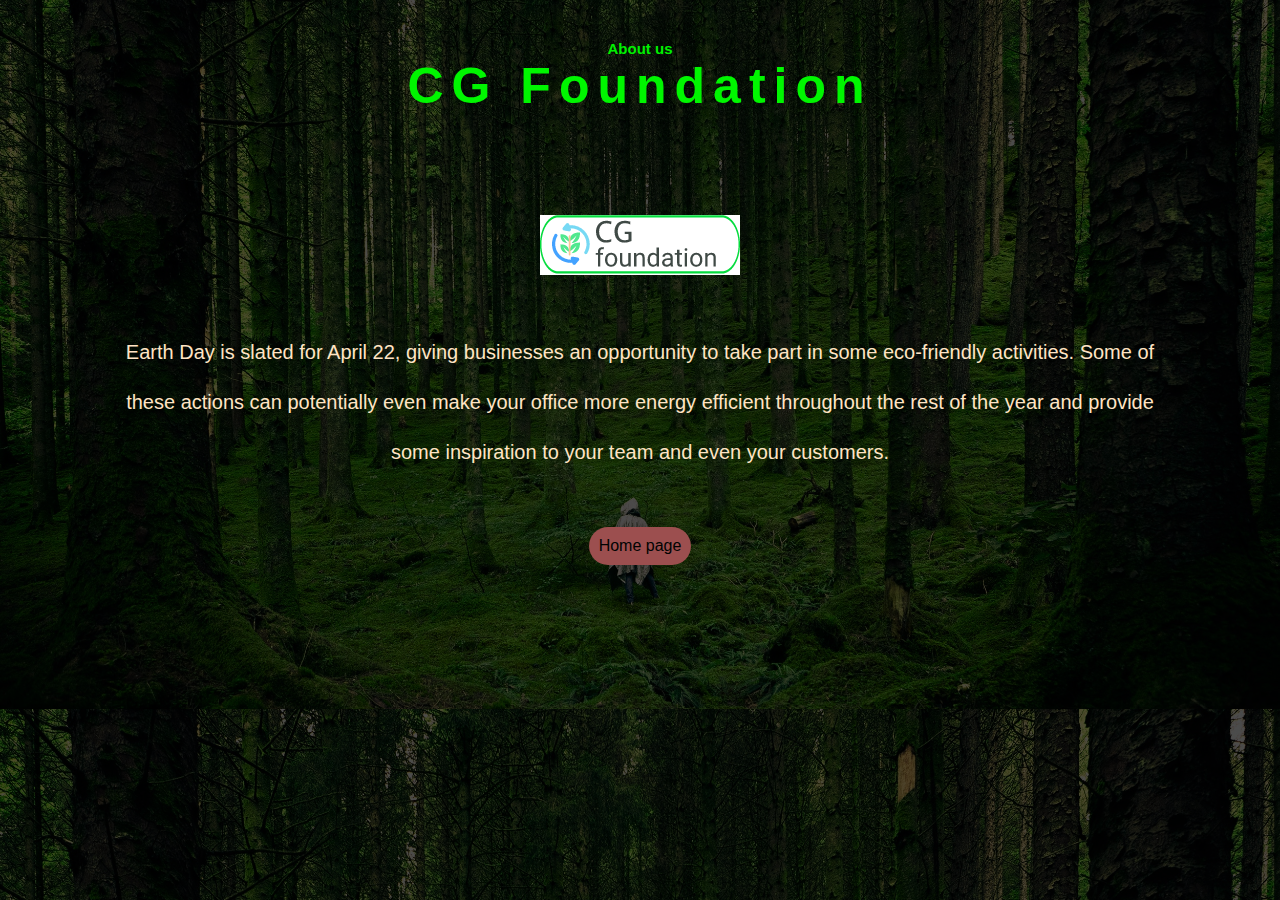
<file: New project CG/about CG.html>
<!DOCTYPE html>
<html>
<head>
    <title>About CG</title>
    <link rel='stylesheet' href='aboutstyle.css'>
    <link rel="stylesheet" href="https://fonts.google.com/css2?family=Robot:wght@400;700&display=swap">
</head>
<body>
    <div class="container">
        <h2>About us</h2>
        <h1>CG Foundation</h1>
        <div class="image">
            <img src="logo.png" alt="logo" srcset="">           
        </div>
        <p>
            Earth Day is slated for April 22, giving businesses an opportunity
             to take part in some eco-friendly activities. Some of these actions can 
             potentially even make your office more energy efficient throughout 
             the rest of the year and provide some inspiration to your team and even your customers.
        </p>
        <a href="file:///E:/New%20project%20CG/index.html" class="btn">Home page</a>
    </div>
</body>
</html>
</file>
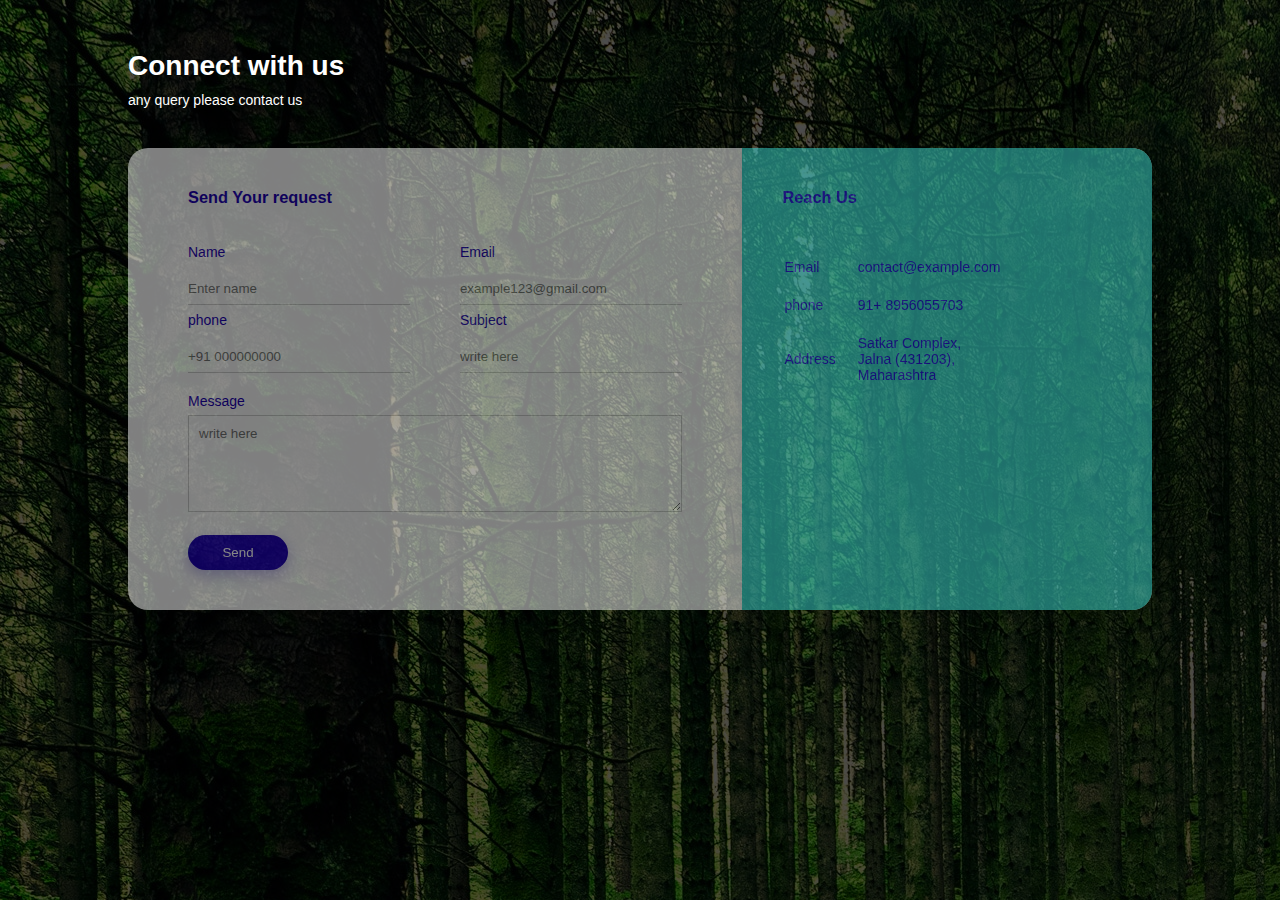
<file: New project CG/Contact us.html>
<!DOCTYPE html>
<html lang="en">
<head>
    <meta charset="UTF-8">
    <meta http-equiv="X-UA-Compatible" content="IE=edge">
    <meta name="viewport" content="width=device-width, initial-scale=1.0">
    <link rel="stylesheet" href="contactstyle.css">
    <title>Contact Us</title>
</head>
<body>
    <div class="container">
        <h1>Connect with us</h1>
        <p>any query please contact us </p>
        <div class="contact-box">
            <div class="contact-left">
                <h3>Send Your request</h3>
                <form action="#">
                    <div class="input-row">
                        <div class="input-group">
                            <label>Name</label>
                            <input type="text " placeholder="Enter name" required>
                            <label>phone</label>
                            <input type="text " placeholder="+91 000000000" required>
                        </div>
                        <div class="input-group">
                            <label>Email</label>
                            <input type="text " placeholder="example123@gmail.com">
                            <label>Subject</label>
                            <input type="text " placeholder="write here">
                        </div>
                    </div>
                    <label>Message</label>
                    <textarea cols="10" rows="5" placeholder="write here"></textarea>
                     <button type="submit">Send</button>
                </form>

            </div>
            <div class="contact-right">
                <h3>Reach Us</h3>
                <table>
                    <tr>
                        <td>Email</td>
                        <td>contact@example.com</td>
                    </tr>
                    <tr>
                        <td>phone </td>
                        <td>91+ 8956055703</td>
                    </tr>
                    <tr>
                        <td>Address</td>
                        <td>Satkar Complex,<br> Jalna (431203),<br> Maharashtra<td>
                    </tr>
                </table>
            </div>
        </div>
    </div>
</body>
</html>
</file>
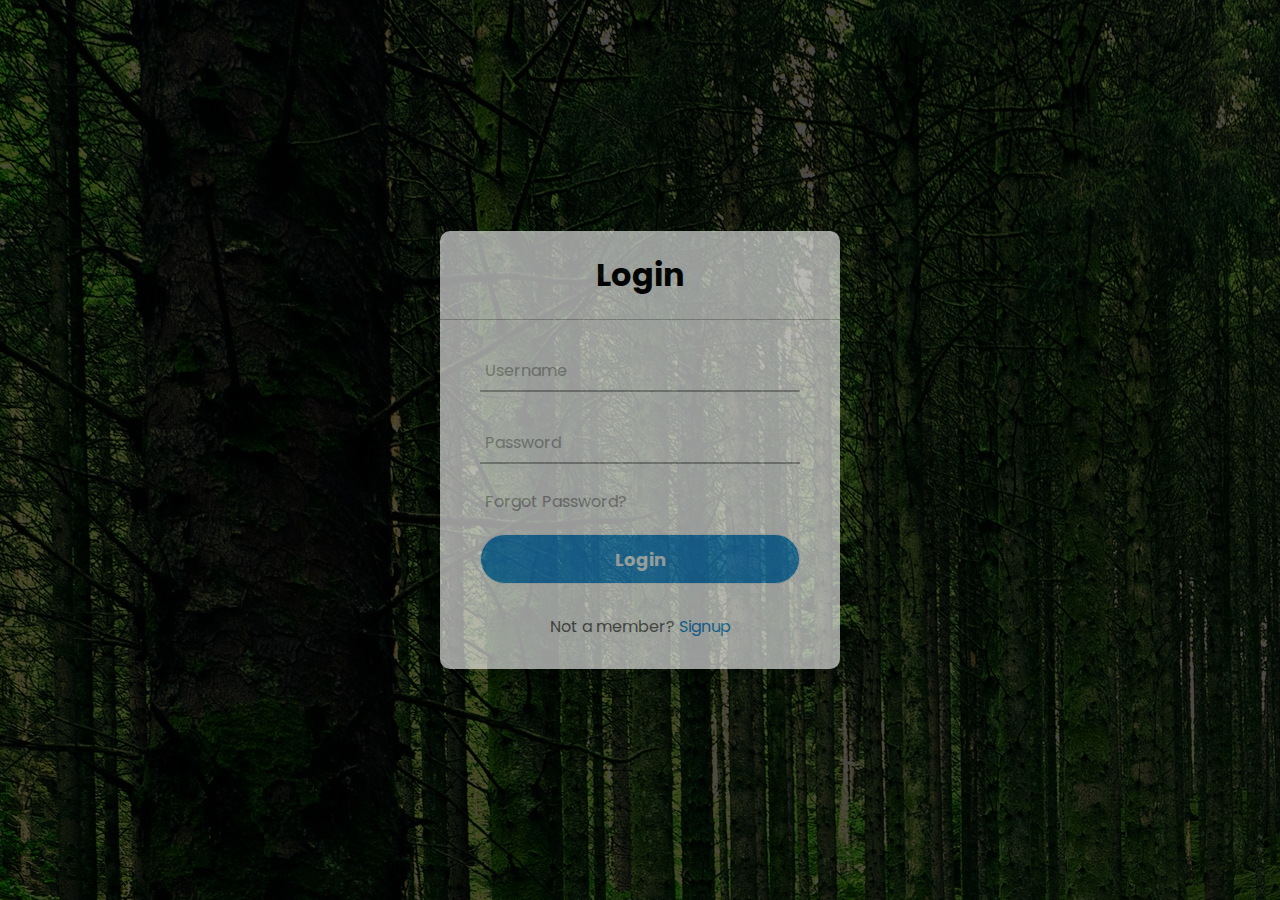
<file: New project CG/login.html>
<!DOCTYPE html>
<!-- html coding for login form-->
<html lang="en" dir="ltr">
  <head>
    <meta charset="utf-8">
    <title>Login Form | CG Foundation</title>
    <link rel="stylesheet" href="loginstyle.css">
  </head>
  <body>
    <div class="center">
      <h1>Login</h1>
      <form action="login.php" method="post">
        <div class="txt_field">
          <input type="text" name="username" required>
          <span></span>
          <label>Username</label>
        </div>
        <div class="txt_field">
          <input type="password" name="password" required>
          <span></span>
          <label>Password</label>
        </div>
        <div class="pass">Forgot Password?</div>
        <input type="submit" value="Login">
        <div class="signup_link">
          Not a member? <a href="#">Signup</a>
        </div>
      </form>
    </div>

  </body>
</html>
</file>
<file: New project CG/aboutstyle.css>
@import url(https://fonts.google.com/css2?family=Robot:wght@400;700&display=swap);

 *{
     margin: 0;
     padding: 0;
     box-sizing: border-box;
 }
 html{
     font-size: 10px;
 }

 body{
    background-image: linear-gradient(rgba(0, 0, 0, 0.7),rgba(0,0,0,0.7)),url(background-img.jpg);     background-position: center;
     background-size: cover;
     font-family: 'Roboto', sans-serif;
 }

 .container{
     max-width: 1100px;
     margin: 0 auto;
     padding: 0 3rem;
     margin-top: 4rem;
     text-align: center;
 }
 h1{
     color: rgb(0, 246, 0);
     font-size: 5rem;
     font-weight: 700;
     letter-spacing: 8px;
     margin-bottom: 1.5rem;
 }
 h1:hover{
     color: #fff;
     cursor: pointer;
 }

 .image{
     margin-top: 10rem;
     margin-bottom: 5rem;
 }

 p{
     font-size: 2rem;
     color: bisque;
     line-height: 5rem;
     margin-bottom: 5rem;
 }
 p:hover{
     color: chartreuse;
     cursor: pointer;
 }
 .btn{
     display: inline-block;
     padding: 1rem 1rem;
     background: rgb(156, 79, 79);
     font-size: 16px;
     text-decoration: none;
     color: rgb(0, 3, 2);
     border-radius: 20px;
     transition:  0.5s;
 }

 .btn:hover{
     background-color: aqua;
     font-weight: bolder;
 }
h2{
    color: rgb(0, 240, 0);
}
</file>
<file: New project CG/contactstyle.css>
*{
    margin: 0;
    padding: 0;
    font-family: 'Roboto', sans-serif;
}
body{
    background-image: linear-gradient(rgba(0,0,0,0.7),rgba(0,0,0,0.7)),url(background-img.jpg);
    font-size: 14px;
}
.container{
    width: 80%;
    margin: 50px auto;
    box-sizing: border-box;

}

.contact-box{
    background: #fff;
    display: flex;
    opacity: 50%;
    border-radius: 20px;
}
.contact-box:hover{
    opacity: 90%;
    
}
.contact-left{
    flex-basis: 60%;
    padding: 40px 60px;
}
.contact-right{
    flex-basis: 40%;
    padding: 40px;
    background: #3edfd7;
    color: rgb(44, 23, 238);
    border-top-right-radius: 20px;
    border-bottom-right-radius: 20px;
}
/*.contact-right:hover{
    background-color: chocolate;
    cursor: pointer;
    color: black;
}*/

h1{
    margin-bottom: 10px;
    color: #fff;
}
h1:hover{
    color: rgb(94, 255, 0);
}
.container p{
    margin-bottom: 40px;
    color: #fff;
   
}

.input-row{
    display: flex;
    justify-content: space-between;
    margin-bottom: 20px;
}

.input-row .input-group{
    flex-basis: 45%;
    line-height: 30px;
}

input{
    width: 100%;
    border: none;
    line-height: 20px;
    border-bottom: 1px solid #ccc;
    outline: none;
    padding-bottom: 5px;
}

textarea{
    width: 100%;
    border: 1px solid #ccc;
    outline: none;
    padding: 10px;
    box-sizing: border-box;
}
label{
    margin-bottom: 6px;
    display: block;
    color: #1c00b5;
}

button{
    background: #1c00b5;
    width: 100px;
    border: none;
    outline: none;
    color: #fff;
    height: 35px;
    border-radius: 30px;
    margin-top: 20px;
    box-shadow: 0px 5px 15px 0px rgba(28, 0, 181, 0.3);
}
button:hover{
    background-color: aqua;
    color: black;
}

.contact-left h3{
    color: #1c00b5;
    font-weight: 600;
    margin-bottom: 30px;
}

.contact-right h3{
    font-weight: 600;
    margin-bottom: 30px;
}
tr td:first-child{
    padding-right: 20px;
}

tr td{
    padding-top: 20px;
}
</file>
<file: New project CG/loginstyle.css>
@import url('https://fonts.googleapis.com/css2?family=Noto+Sans:wght@700&family=Poppins:wght@400;500;600&display=swap');
*{
  margin: 0;
  padding: 0;
  box-sizing: border-box;
  font-family: "Poppins", sans-serif;
}
body{
  margin: 0;
  padding: 0;
  /*background: linear-gradient(120deg,#2980b9, #8e44ad);*/
  background-image: linear-gradient(rgba(0, 0, 0, 0.7),rgba(0,0,0,0.7)),url(background-img.jpg);
  height: 100vh;
  overflow: hidden;
}
/* for center login form*/
.center{
  position: absolute;
  top: 50%;
  left: 50%;
  transform: translate(-50%, -50%);
  width: 400px;
  background: white;
  border-radius: 10px;
  box-shadow: 10px 10px 15px rgba(0,0,0,0.05);
  opacity: 60%;
}
.center:hover{
  opacity: 100%;
  cursor: pointer;
}
.center h1{
  text-align: center;
  padding: 20px 0;
  border-bottom: 1px solid silver;
}
.center form{
  padding: 0 40px;
  box-sizing: border-box;
}
form .txt_field{
  position: relative;
  border-bottom: 2px solid #adadad;
  margin: 30px 0;
}
.txt_field input{
  width: 100%;
  padding: 0 5px;
  height: 40px;
  font-size: 16px;
  border: none;
  background: none;
  outline: none;
}
.txt_field label{
  position: absolute;
  top: 50%;
  left: 5px;
  color: #adadad;
  transform: translateY(-50%);
  font-size: 16px;
  pointer-events: none;
  transition: .5s;
}
.txt_field span::before{
  content: '';
  position: absolute;
  top: 40px;
  left: 0;
  width: 0%;
  height: 2px;
  background: #2691d9;
  transition: .5s;
}
.txt_field input:focus ~ label,
.txt_field input:valid ~ label{
  top: -5px;
  color: #2691d9;
}
.txt_field input:focus ~ span::before,
.txt_field input:valid ~ span::before{
  width: 100%;
}
.pass{
  margin: -5px 0 20px 5px;
  color: #a6a6a6;
  cursor: pointer;
}
.pass:hover{
  text-decoration: underline;
}
input[type="submit"]{
  width: 100%;
  height: 50px;
  border: 1px solid;
  background: #2691d9;
  border-radius: 25px;
  font-size: 18px;
  color: #e9f4fb;
  font-weight: 700;
  cursor: pointer;
  outline: none;
}
input[type="submit"]:hover{
  border-color: #2691d9;
  transition: .5s;
}
.signup_link{
  margin: 30px 0;
  text-align: center;
  font-size: 16px;
  color: #666666;
}
.signup_link a{
  color: #2691d9;
  text-decoration: none;
}
.signup_link a:hover{
  text-decoration: underline;
}
</file>
